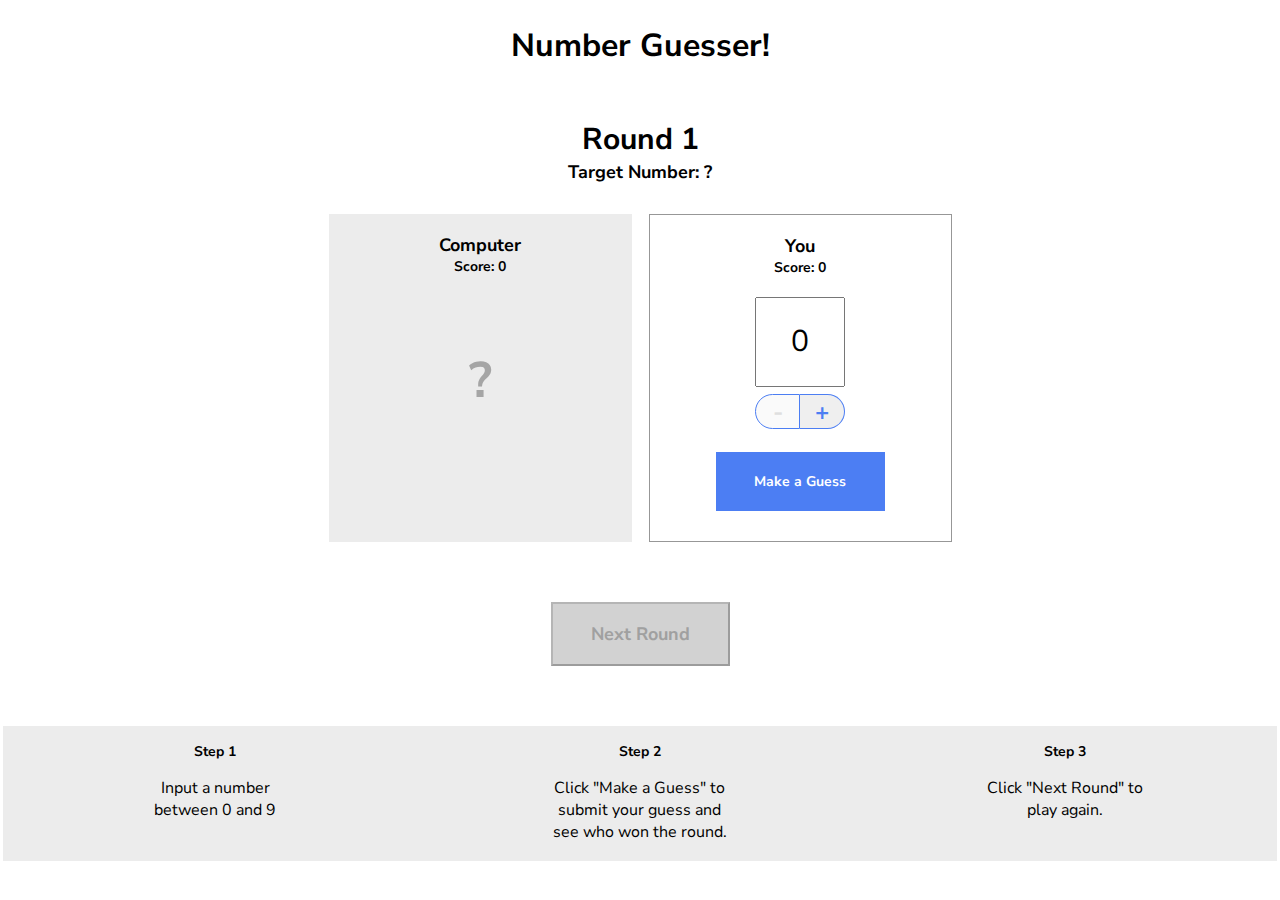
<file: number-guesser/index.html>
<!doctype html>

<html>
  <head>
    <title>Number Guesser</title>
    <link href="https://fonts.googleapis.com/css?family=Nunito+Sans:400,700" rel="stylesheet">
    <link rel="stylesheet" href="./style.css">
  </head>
  <body>
    <div class="game-container">
      <header>
        <h1>Number Guesser!</h1>
      </header>
      
      <div class="rounds">
        <p class="round-label">Round <span id="round-number">1</span></p>
        <p class="guess-label">Target Number: <span id="target-number">?</span></p>
      </div>

      <div class="guessing-area">
        <div class="guess computer-guess">
          <div class="guess-title">
            <p class="guess-label">Computer</p>
            <p class="score-label">Score: <span id="computer-score">0</span></p>
          </div>
          <p id="computer-guess">?</p>
          <p class="winning-text" id="computer-wins"></p>
        </div>
        <div class="guess human-guess">
          <div class="guess-title">
            <p class="guess-label">You</p>
            <p class="score-label">Score: <span id="human-score">0</span></p>
          </div>
          <input type="number" id="human-guess" min=0 max=9 value=0>
          <div class="number-controls">
            <button class="number-control left" id="subtract" disabled>-</button>
            <button class="number-control right" id="add">+</button>
          </div>
          <button class="button" id="guess">Make a Guess</button>
        </div>
      </div>

      <div class="next-round-container">
        <button class="button" id="next-round" disabled>Next Round</button>
      </div>

    </div>
    
    <div class="instructions">
      <div class="instruction">
        <h3>Step 1</h3>
        <p>Input a number between 0 and 9</p>
      </div>
      <div class="instruction">
        <h3>Step 2</h3>
        <p>Click "Make a Guess" to submit your guess and see who won the round.</p>
      </div>
      <div class="instruction">
        <h3>Step 3</h3>
        <p>Click "Next Round" to play again.</p>
      </div>
    </div>

    <script src="./script.js"></script>
    <script src="./game.js"></script>
  </body>
</html>
</file>
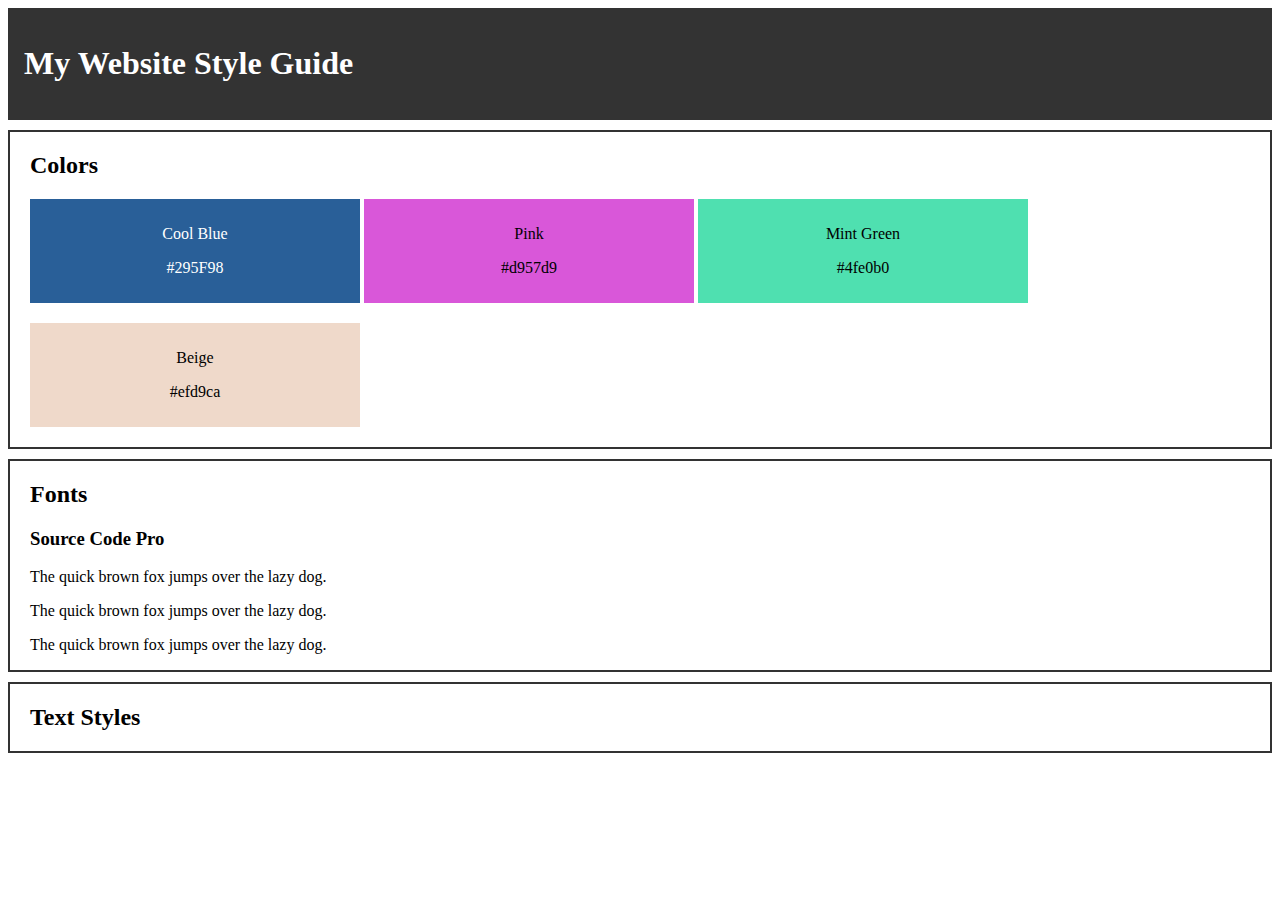
<file: website-design-guide/index.html>
<!DOCTYPE html>
<html lang="en">
<head>
    <meta charset="UTF-8">
    <meta name="viewport" content="width=device-width, initial-scale=1.0">
    <link rel="stylesheet" href="styles.css">
    <title>Document</title>
</head>
<body>
    <header>
        <h1>My Website Style Guide</h1>
    </header>
    <section class="colors">
        <h2>Colors</h2>
        <div class = "color-panel cool-blue">
            <p class="color-label">Cool Blue</p>
            <p class="color-hex">#295F98</p>
        </div>
        <div class = "color-panel pink">
            <p class="color-label">Pink</p>
            <p class="color-hex">#d957d9</p>
        </div>
        <div class = "color-panel mint-green">
            <p class="color-label">Mint Green</p>
            <p class="color-hex">#4fe0b0</p>
        </div>
        <div class = "color-panel beige">
            <p class="color-label">Beige</p>
            <p class="color-hex">#efd9ca</p>
        </div>
    </section>

    <section class="fonts">
        <h2>Fonts</h2>
        <div class="font-panel source-code-pro">
            <p><h3>Source Code Pro</h3></p>
            <p>The quick brown fox jumps over the lazy dog.</p>
            <p>The quick brown fox jumps over the lazy dog.</p>
            <p>The quick brown fox jumps over the lazy dog.</p>
        </div>
    </section>

    <section class="text-styles">
        <h2>Text Styles</h2>
    </section>
    
</body>
</html>
</file>
<file: number-guesser/style.css>
* {
  font-family: 'Nunito Sans';
  box-sizing: border-box;
}

body {
  margin: 0 auto;
  padding: 3px;
  background-color: #fff;
}

.game-container {
  max-width: 640px;
  margin: 0 auto;
  text-align: center;
}

header {
  display: flex;
  justify-content: center
}

.rounds {
  display: flex;
  flex-direction: column;
  align-items: center;
  margin-bottom: 30px;
}

.round-label {
  font-size: 30px;
  font-weight: 700;
  margin-bottom: 0px;
}

.guess {
  min-width: 303px;
  height: 328px;
  display: flex;
  flex-direction: column;
  align-items: center;
  padding: 19px;
}

.guessing-area {
  display: flex;
  justify-content: space-around;
  align-items: flex-start;
  margin-bottom: 60px;
}

.guess-title {
  display: flex;
  flex-direction: column;
  align-items: center;
  justify-content: flex-start;
  margin-bottom: 20px;
}

.guess-label {
  font-size: 18px;
  font-weight: 700;
  margin: 0;
}

.score-label {
  font-size: 14px;
  font-weight: 700;
  margin: 0;
}

.target-guess {
  display: flex;
  flex-direction: column;
  align-items: center;
  justify-content: flex-start;
}

.computer-guess {
  background-color: #ececec;
}

#computer-guess {
  font-size: 50px;
  font-weight: 700;
  color: #a5a5a5;
}

.human-guess {
  border: 1px solid #979797;
}

.guess input {
  height: 90px;
  width: 90px;
  font-size: 30px;
  text-align: center;
  margin: 0 auto;
  margin-bottom: 7px;
}

.number-controls {
  font-size: 0;
  margin-bottom: 23px;
}

.number-control {
  border: solid 1px #4c7ef3;
  display: inline-block;
  width: 45px;
  height: 35px;
  font-size: 24px;
  font-weight: 700;
  color: #4c7ef3;
  cursor: pointer;
}

.number-controls button[disabled] {
  color: #dfdfdf;
  cursor: default;
}

.left {
  border-top-left-radius: 22.5px;
  border-bottom-left-radius: 22.5px;
}

.right {
  border-top-right-radius: 22.5px;
  border-bottom-right-radius: 22.5px;
  border-left-width: 0px;
}

.controls {
  display: flex;
  justify-content: space-around;
}

.button {
  background-color: #4c7ef3;
  color: #fff;
  cursor: pointer;
}

#guess {
  padding: 20px;
  width: 169px;
  height: 59px;
  border: none;
  font-weight: 700;
  font-size: 14px;
}

input[type=number]::-webkit-inner-spin-button {
  -webkit-appearance: none;
}

#next-round {
  width: 179px;
  height: 64px;
  font-size: 18px;
  font-weight: bold;
  margin-left: auto;
  margin-right: auto;
  margin-bottom: 60px;
}
  
.button[disabled] {
  background-color: #d2d2d2;
  color: #a0a0a0;
  cursor: default;
}

.instructions {
  background-color: #ececec;
  width: 100%;
  display: flex;
  justify-content: space-around;
}

.instruction {
  width: 180px;
  padding: 2px;
  text-align: center;
}

.instructions h3 {
  font-size: 14px;
}


.winning-text, .winning-text[disabled] {
  color: #ec3636;
  font-weight: 700;
}
</file>
<file: website-design-guide/styles.css>
:root {
    --border-thickness: 2px;
    --heading-padding-left: 20px;
}

header {
    background-color: #333;
    color: white;
    padding: 1em;
}

.colors {
    margin-top: 10px;
    border: var(--border-thickness) solid #333;
    padding-left: var(--heading-padding-left);
}

.fonts {
    margin-top: 10px;
    border: var(--border-thickness) solid #333;
    padding-left: var(--heading-padding-left);
}

.text-styles {
    margin-top: 10px;
    border: var(--border-thickness) solid #333;
    padding-left: var(--heading-padding-left);
}

.color-panel {
    padding: 10px;     
    margin-right: auto;
    margin-left: auto;
    margin-bottom: 20px;
    width: 25%;
    text-align: center;
    display: inline-table;        
}

.color-panel.cool-blue {
    background-color:#295F98;
    color: white;   
}

.color-panel.pink {
    background-color:#d957d9;
    color: black;   
}

.color-panel.mint-green {
    background-color:#4fe0b0;
    color: black;   
}

.color-panel.beige {
    background-color:#efd9ca;
    color: black;   
}
</file>
